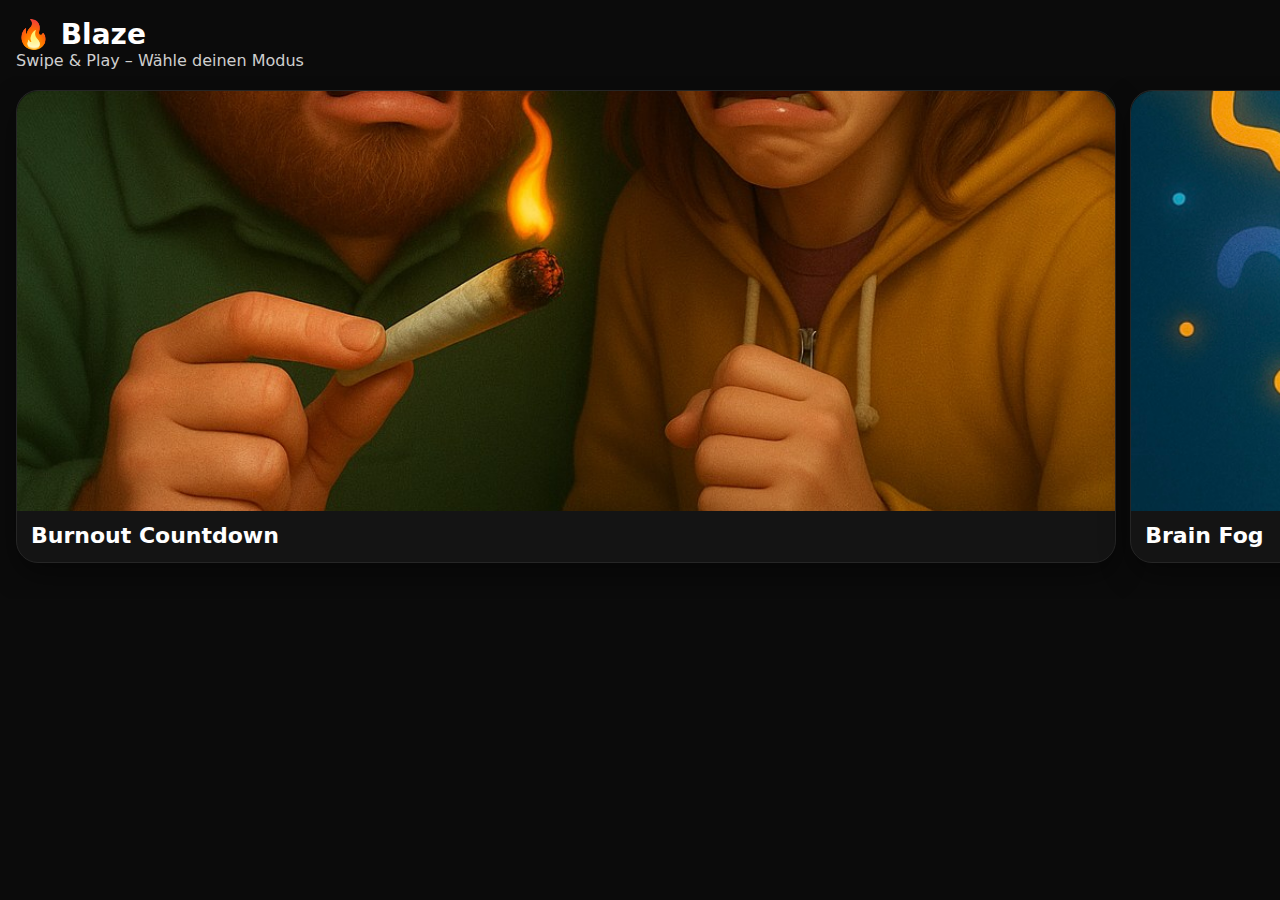
<file: index.html>
<!DOCTYPE html>
<html lang="de">
<head>
  <meta charset="UTF-8" />
  <meta name="viewport" content="width=device-width, initial-scale=1" />
  <title>Blaze - Home</title>
  <link rel="stylesheet" href="styles/style.css" />
</head>
<body>
  <header>
    <h1>🔥 Blaze</h1>
    <p>Swipe & Play – Wähle deinen Modus</p>
  </header>

  <main class="game-slider">
    <div class="game-card" onclick="location.href='burnout.html'">
      <img src="assets/posters/burnout_poster.jpg" alt="Burnout Countdown" class="game-cover" />
      <h2>Burnout Countdown</h2>
    </div>

    <div class="game-card" onclick="location.href='brainfog.html'">
      <img src="assets/posters/brainfog_poster.jpeg" alt="Brain Fog" class="game-cover" />
      <h2>Brain Fog</h2>
    </div>

    <div class="game-card" onclick="location.href='turkish.html'">
      <img src="assets/posters/turkish_poster.jpeg" alt="Türkische Runde" class="game-cover" />
      <h2>Türkische Runde</h2>
    </div>
  </main>
</body>
</html>
</file>
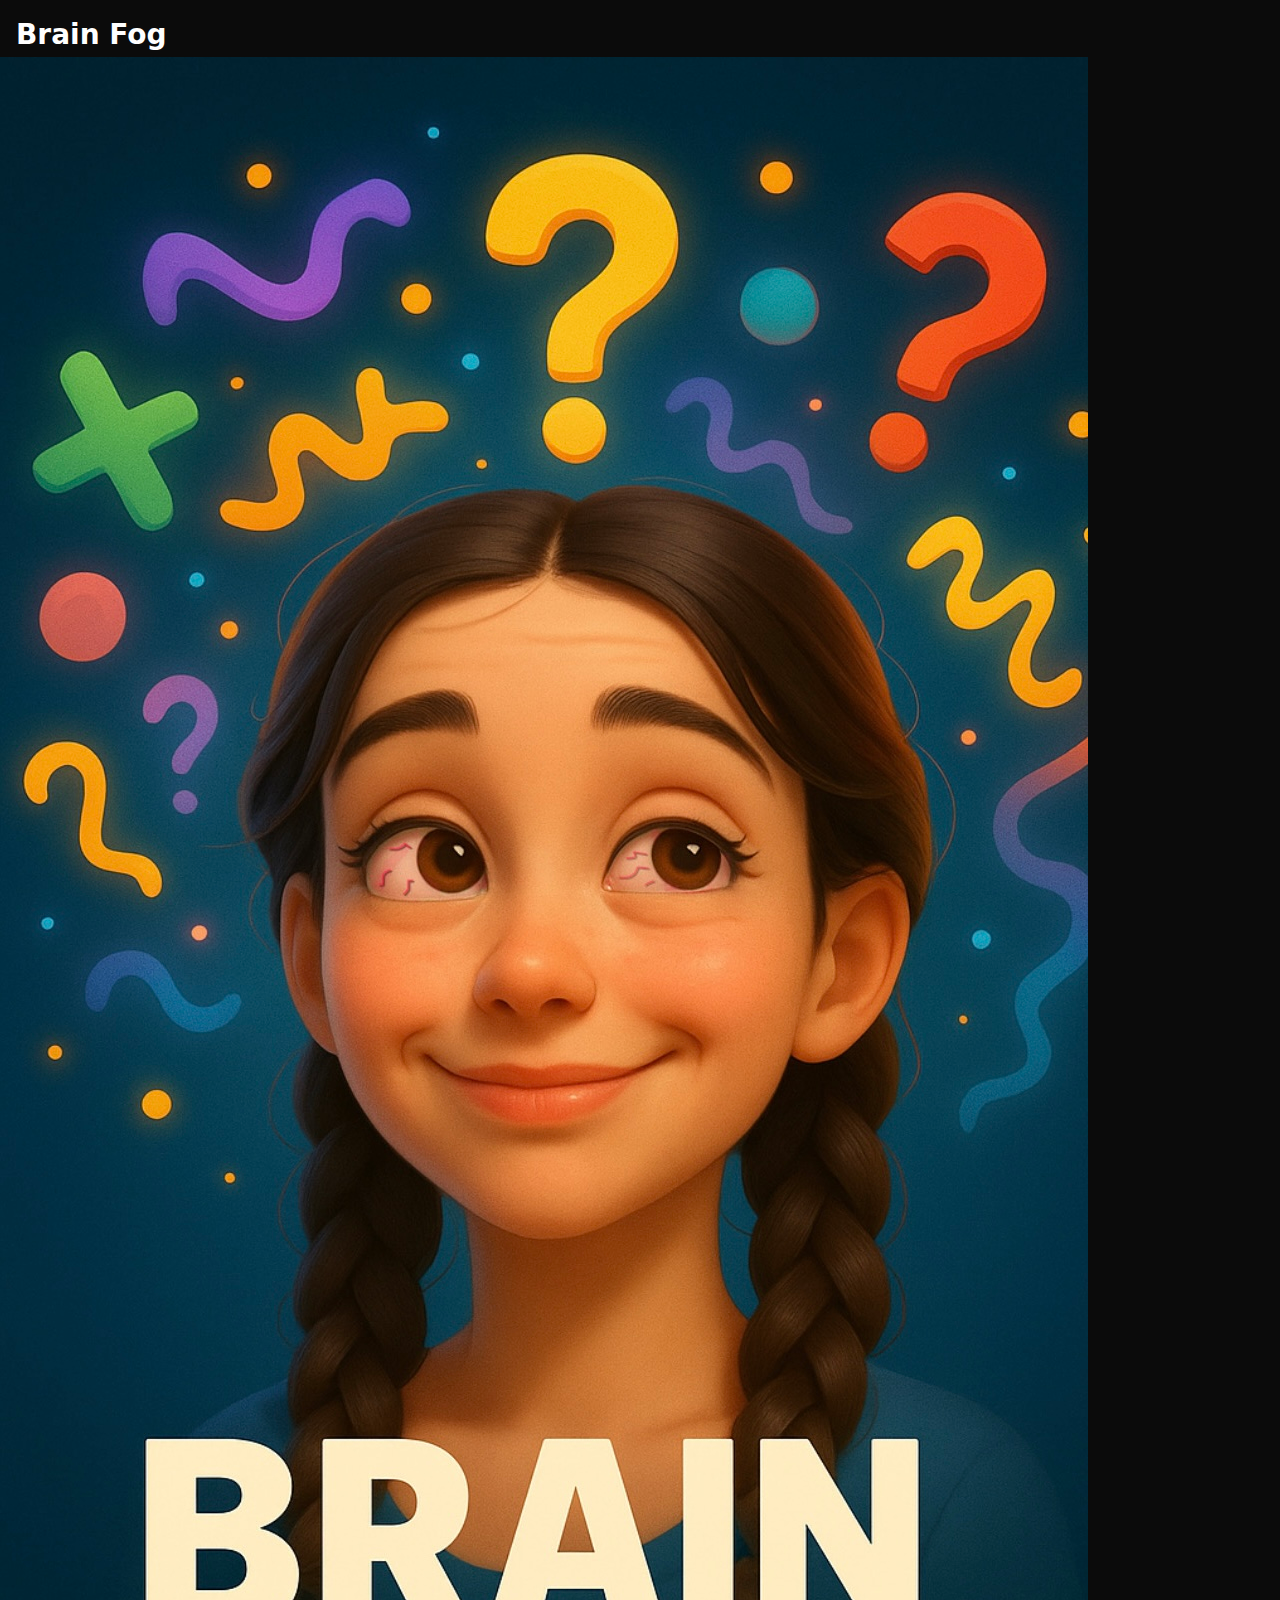
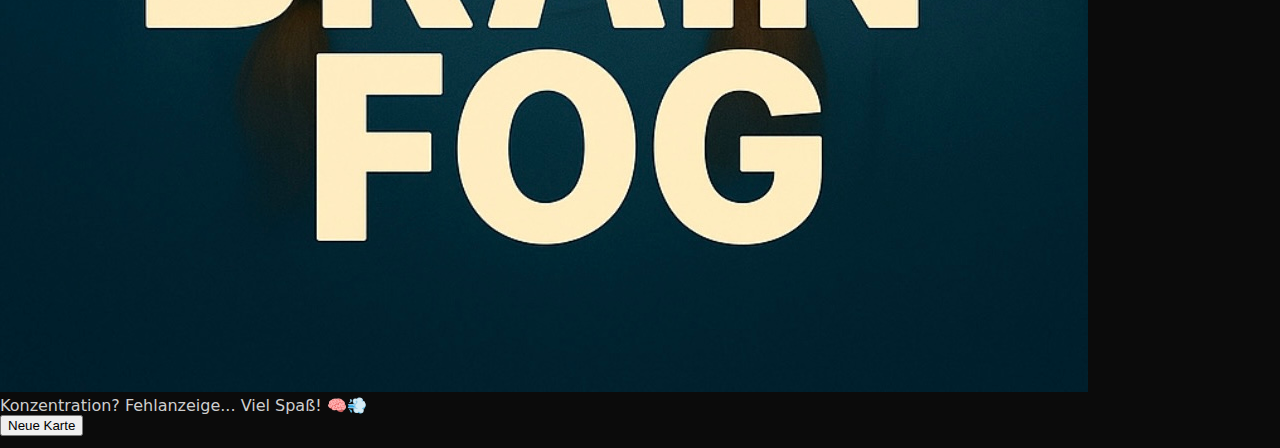
<file: brainfog.html>
<!DOCTYPE html>
<html lang="de">
<head>
  <meta charset="UTF-8" />
  <meta name="viewport" content="width=device-width, initial-scale=1" />
  <title>Brain Fog</title>
  <link rel="stylesheet" href="styles/style.css" />
</head>
<body>
  <header>
    <h1>Brain Fog</h1>
  </header>
  <main>
    <img src="assets/posters/brainfog_poster.jpeg" alt="Brain Fog Poster" class="game-cover" />
    <p>Konzentration? Fehlanzeige... Viel Spaß! 🧠💨</p>
    <button id="newCard">Neue Karte</button>
    <div id="cardBox" style="margin-top:12px;font-weight:bold;"></div>
  </main>
  <script>
    const deck = [
      "Merkt euch 5 Wörter und wiederholt sie rückwärts.",
      "Zähle von 30 in Dreierschritten herunter.",
      "Sag das Alphabet, aber nur jede zweite Letter.",
      "Zungenbrecher: Fischers Fritz … 2× fehlerfrei.",
      "Nenne 7 Dinge aus der Küche – ohne nachzudenken.",
      "Zähle 25 Sekunden im Kopf und sag Stopp.",
      "Buchstabiere „Ananas“ rückwärts – in 3 Sekunden.",
      "Sag 5 Städte, alle in unterschiedlichen Ländern.",
      "Sag 10 Tiernamen, die nicht mit „S“ anfangen.",
      "Merke dir: 🌿🍕🎧🕹️🕯️ – wiederhole sie."
    ];
    document.getElementById('newCard').onclick = () => {
      const i = Math.floor(Math.random() * deck.length);
      document.getElementById('cardBox').textContent = deck[i];
    };
  </script>
</body>
</html>
</file>
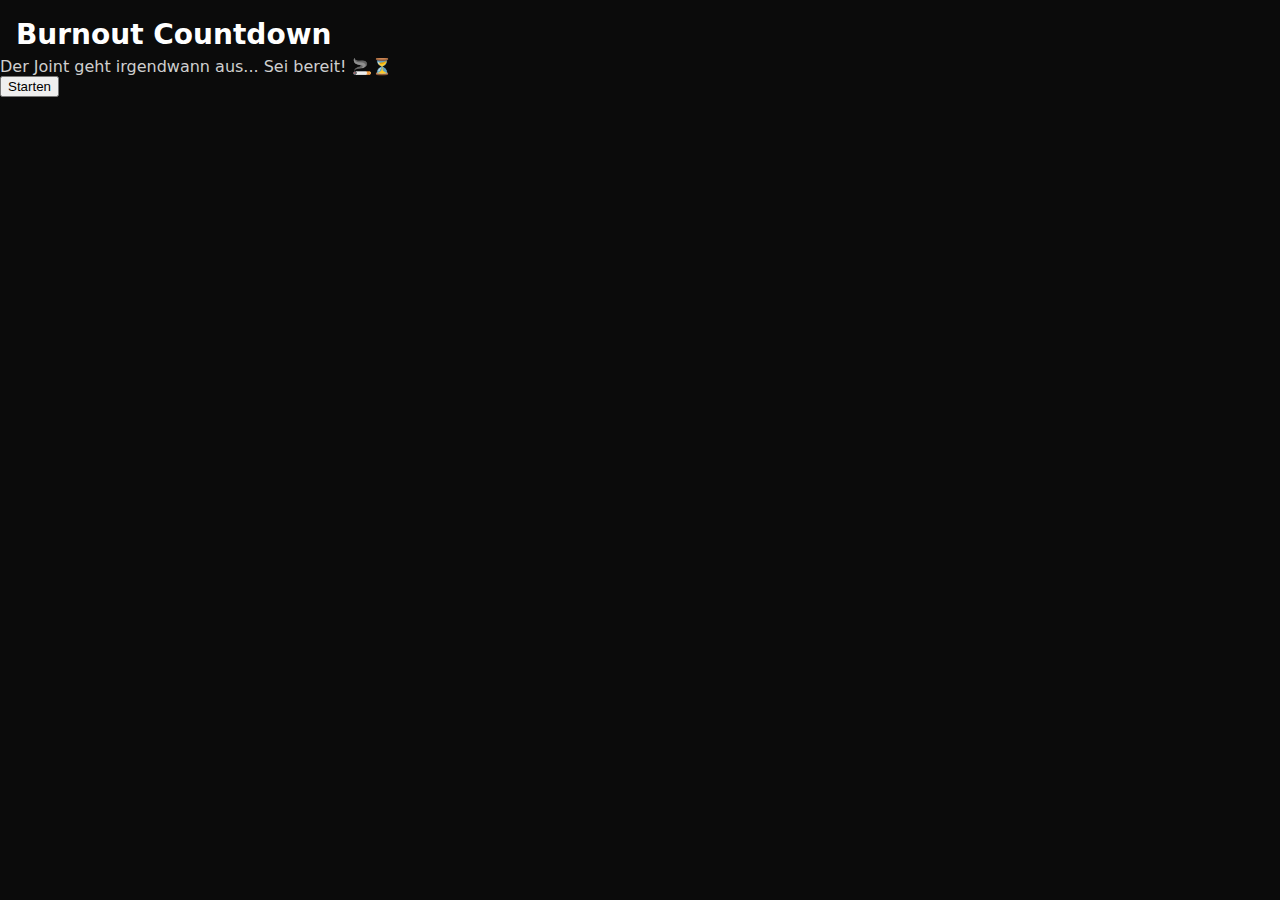
<file: burnout.html>
<!DOCTYPE html>
<html lang="de">
<head>
  <meta charset="UTF-8">
  <meta name="viewport" content="width=device-width, initial-scale=1.0">
  <title>Burnout Countdown</title>
  <link rel="stylesheet" href="styles/style.css">
</head>
<body>
  <header>
    <h1>Burnout Countdown</h1>
  </header>

  <main>
    <p>Der Joint geht irgendwann aus... Sei bereit! 🚬⏳</p>
    <button id="startBtn">Starten</button>
    <div id="animationArea"></div>
    <div id="penaltyArea" style="display:none;"></div>
  </main>

  <script>
    const penalties = [
      "5 Züge oder 5 Liegestütze",
      "10 Sek. Rauch halten",
      "Double Puff",
      "5 Züge oder 20 Sit-ups",
      "Plank & Puff"
    ];

    document.getElementById('startBtn').addEventListener('click', () => {
      document.getElementById('startBtn').style.display = 'none';
      const randomTime = Math.floor(Math.random() * (60000 - 20000 + 1)) + 20000;
      setTimeout(() => {
        document.getElementById('penaltyArea').style.display = 'block';
        const randomPenalty = penalties[Math.floor(Math.random() * penalties.length)];
        document.getElementById('penaltyArea').innerHTML = `<h2>🔥 Strafe: ${randomPenalty}</h2>`;
        const alarm = new Audio('https://actions.google.com/sounds/v1/alarms/alarm_clock.ogg');
        alarm.play();
      }, randomTime);
    });
  </script>
</body>
</html>
</file>
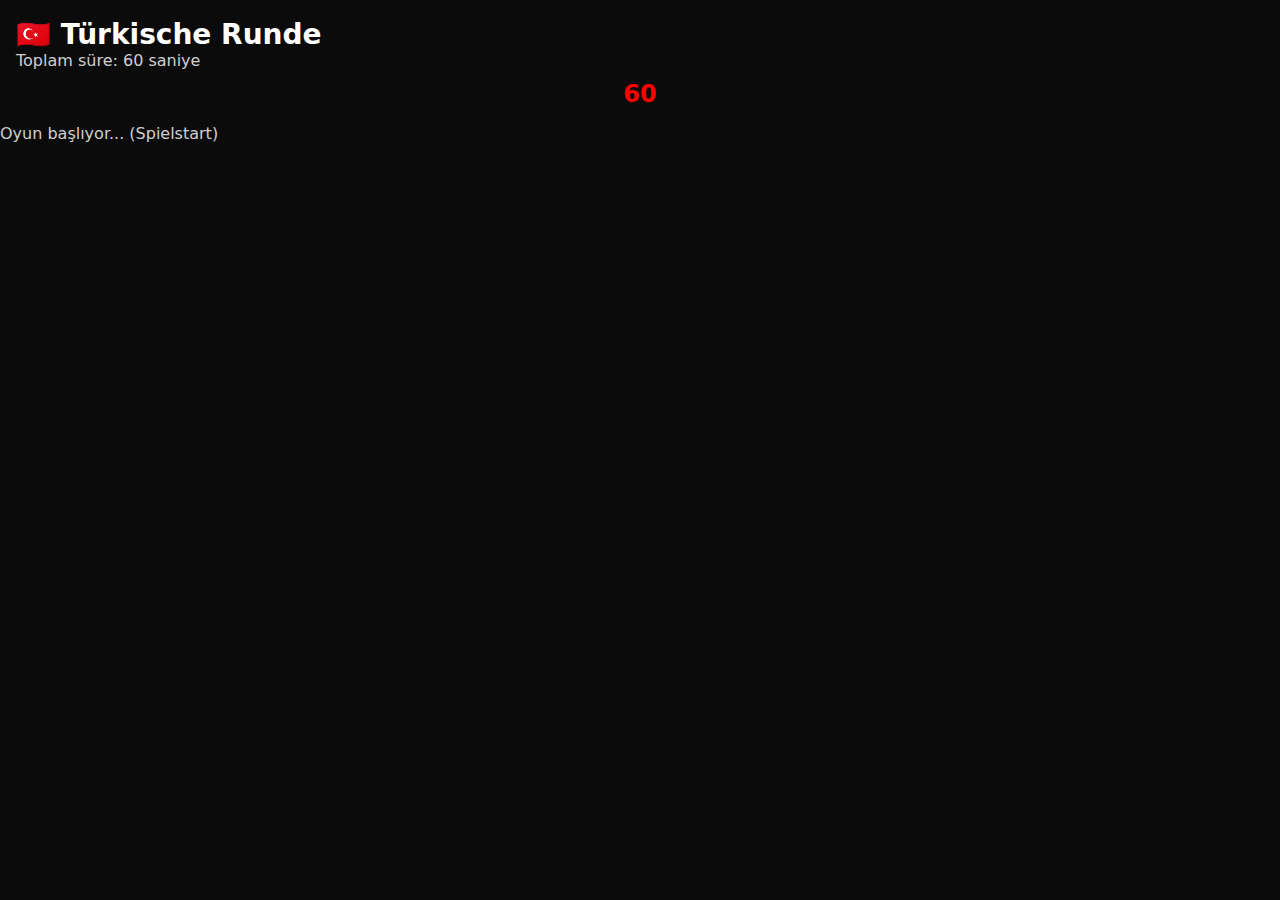
<file: turkish.html>
<!DOCTYPE html>
<html lang="tr">
<head>
  <meta charset="UTF-8">
  <meta name="viewport" content="width=device-width, initial-scale=1.0">
  <title>Türkische Runde</title>
  <link rel="stylesheet" href="styles/style.css">
  <style>
    #timer {
      font-size: 1.5em;
      font-weight: bold;
      text-align: center;
      margin: 10px 0;
      color: red;
    }
  </style>
</head>
<body>
  <header>
    <h1>🇹🇷 Türkische Runde</h1>
    <p>Toplam süre: 60 saniye</p>
    <div id="timer">60</div>
  </header>

  <main>
    <!-- Dein bestehendes Spiel-Layout hier -->
    <p>Oyun başlıyor... (Spielstart)</p>
  </main>

  <script>
    let timeLeft = 60;
    const timerDisplay = document.getElementById("timer");

    const countdown = setInterval(() => {
      timeLeft--;
      timerDisplay.textContent = timeLeft;

      if (timeLeft <= 0) {
        clearInterval(countdown);
        alert("Süre doldu! (Zeit abgelaufen!)");
        window.location.href = "index.html"; // zurück zur Startseite
      }
    }, 1000);
  </script>
</body>
</html>
</file>
<file: styles/style.css>
/* Blaze v3 – clean & horizontal */
html,body{margin:0;background:#0b0b0b;color:#fff;font-family:Inter,system-ui,-apple-system,Segoe UI,Roboto,Helvetica,Arial,sans-serif}
header{padding:18px 16px 6px}
h1{margin:0;font-size:28px}
p{margin:0;color:#cfcfcf}

/* Horizontaler Slider wie Splash */
.game-slider{
  display:flex;
  flex-wrap:nowrap;
  gap:14px;
  overflow-x:auto;
  overflow-y:hidden;
  scroll-snap-type:x mandatory;
  -webkit-overflow-scrolling:touch;
  padding:14px 16px 36px;
}
.game-slider::-webkit-scrollbar{display:none}

/* Cards */
.game-card{
  position:relative;
  scroll-snap-align:center;
  background:#141414;
  border:1px solid #262626;
  border-radius:22px;
  min-width:88%;
  max-width:88%;
  box-shadow:0 12px 30px rgba(0,0,0,.40);
  cursor:pointer;
  user-select:none;
}
.game-card:active{transform:scale(.985)}
.game-card img{
  display:block;
  width:100%;
  height:420px;
  object-fit:cover;
  border-top-left-radius:22px;
  border-top-right-radius:22px;
}
.game-card h2{font-size:22px;font-weight:900;margin:12px 14px 14px}
</file>
